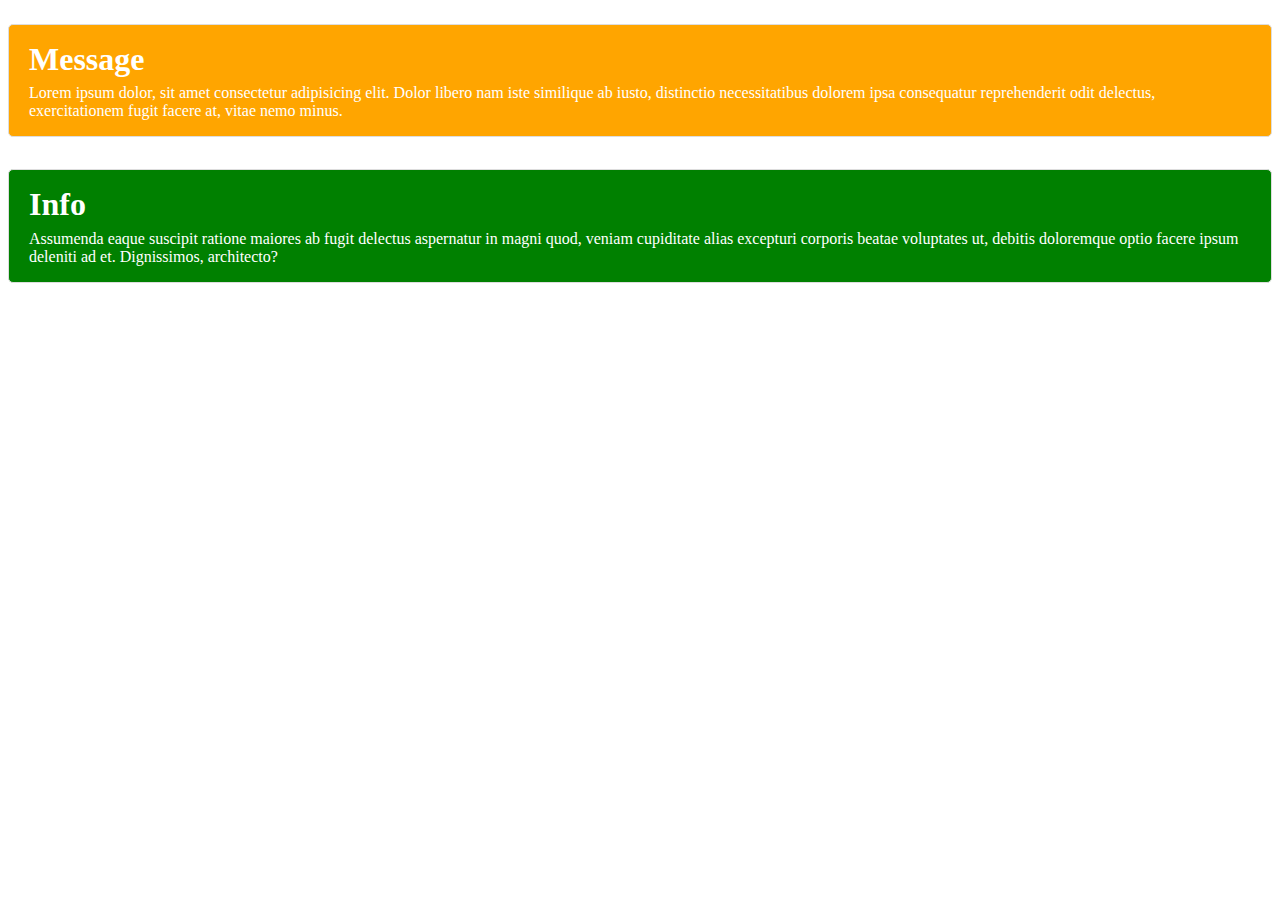
<file: exercise-3/index.html>
<!DOCTYPE html>
<html lang="en">

<head>
    <meta charset="UTF-8">
    <meta name="viewport" content="width=device-width, initial-scale=1.0">
    <title>Exercise 3</title>
    <link href="style.css" rel="stylesheet">
</head>

<body>
    <div class="msg">
        <h1>Message</h1>
        Lorem ipsum dolor, sit amet consectetur adipisicing elit. Dolor libero nam iste similique ab iusto, distinctio
        necessitatibus dolorem ipsa consequatur reprehenderit odit delectus, exercitationem fugit facere at, vitae nemo
        minus.
    </div>

    <div class="msg msg-info">
        <h1>Info</h1>
        Assumenda eaque suscipit ratione maiores ab fugit delectus aspernatur in magni quod, veniam cupiditate alias
        excepturi corporis beatae voluptates ut, debitis doloremque optio facere ipsum deleniti ad et. Dignissimos,
        architecto?
    </div>
</body>

</html>
</file>
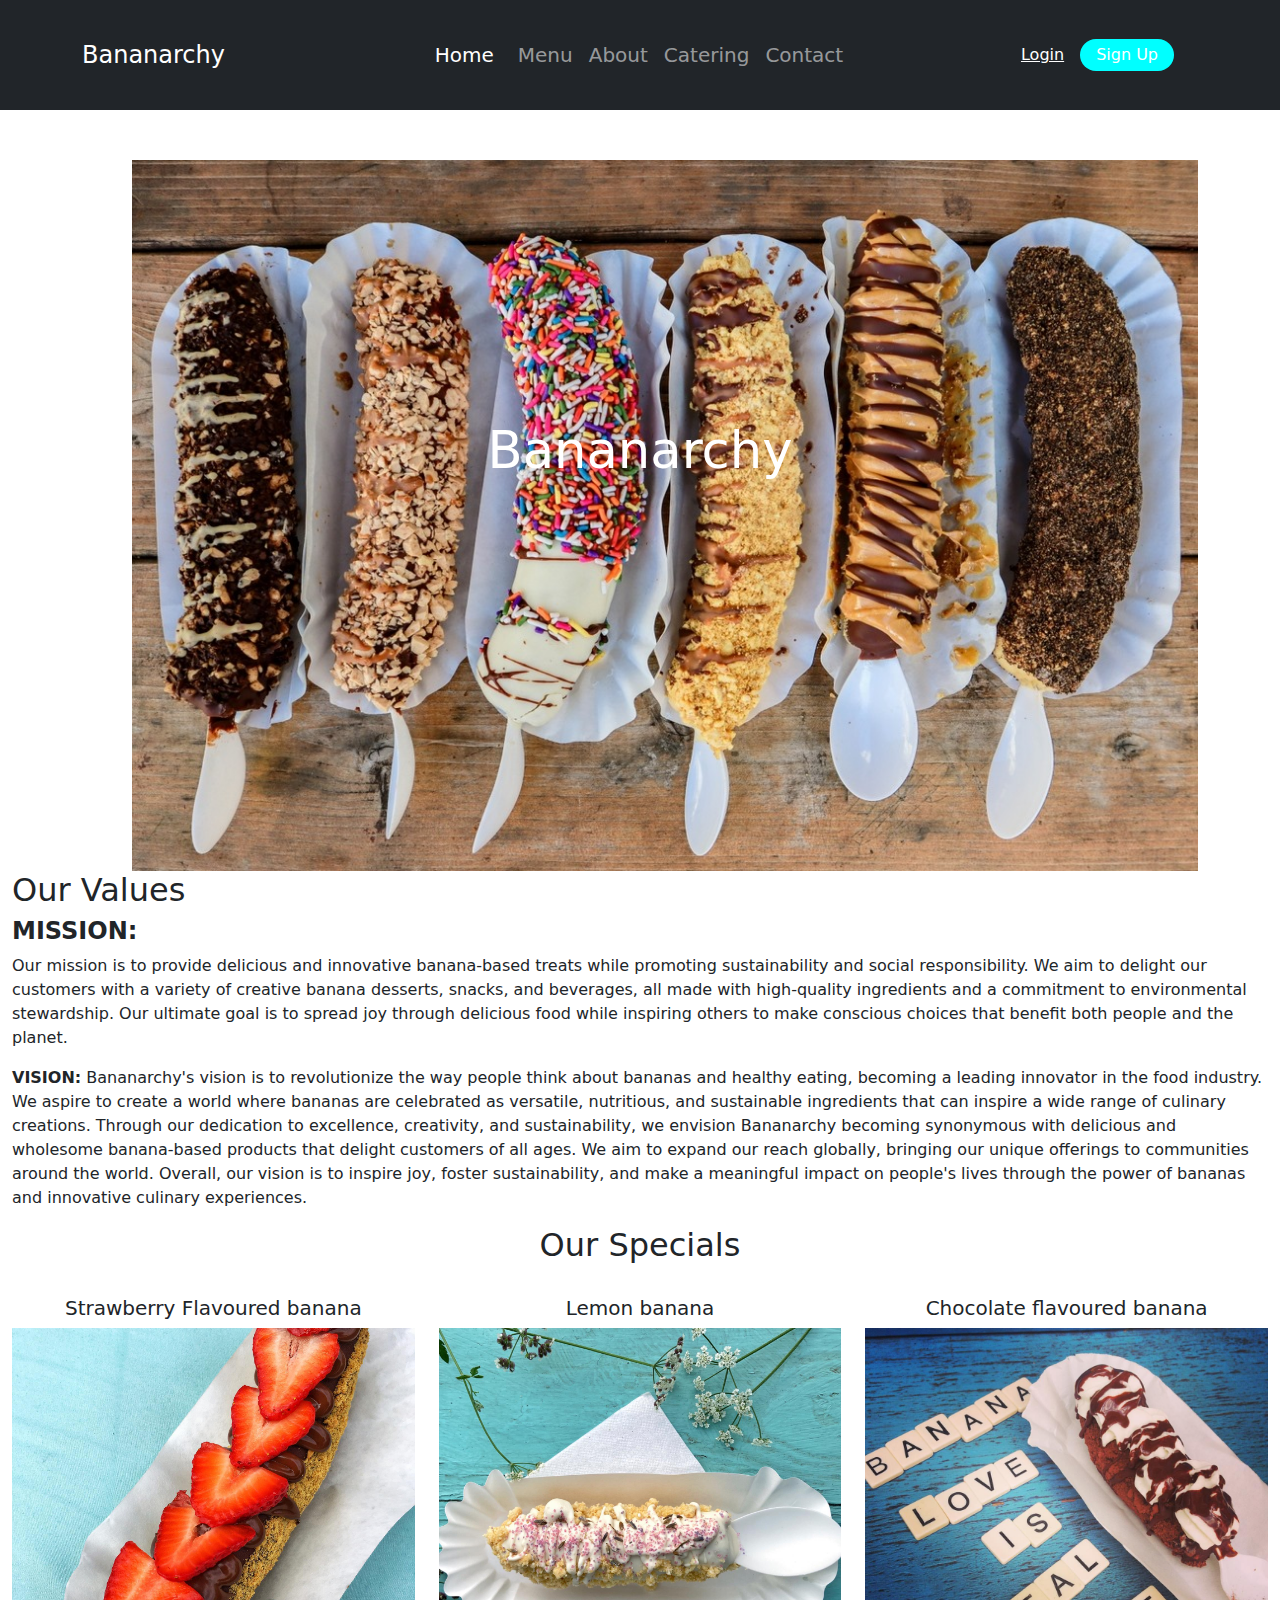
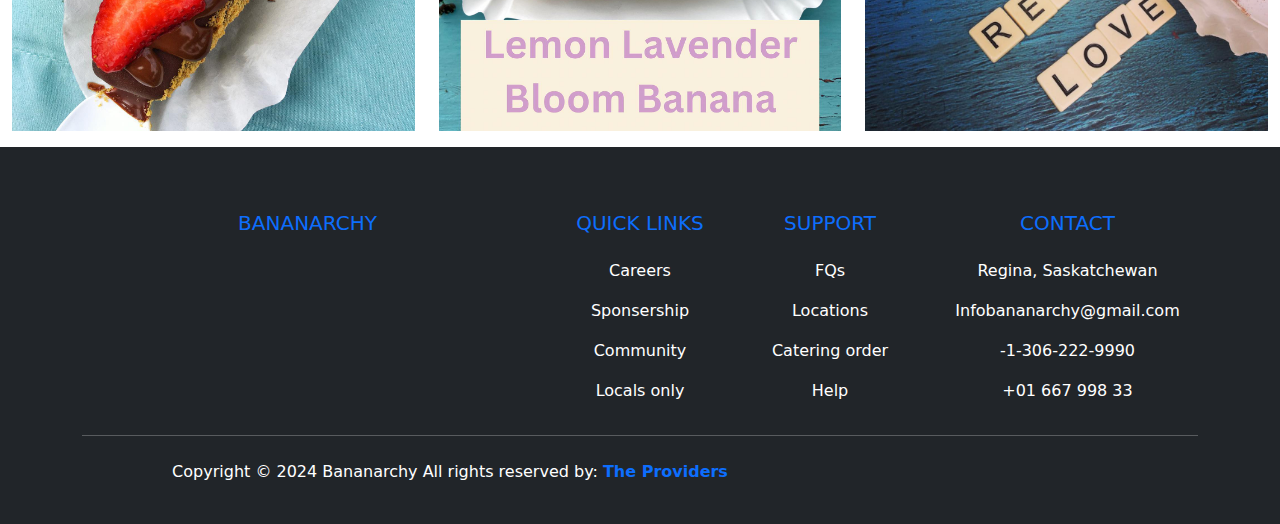
<file: Mywebsite/index.html>
<!DOCTYPE html>
<html lang="en">
    
<head>
  <title>Bananarchy Dessert shop</title>
  <meta charset="utf-8">
  <meta name="viewport" content="width=device-width, initial-scale=1">
  <link href="https://cdn.jsdelivr.net/npm/bootstrap@5.3.3/dist/css/bootstrap.min.css" rel="stylesheet" integrity="sha384-QWTKZyjpPEjISv5WaRU9OFeRpok6YctnYmDr5pNlyT2bRjXh0JMhjY6hW+ALEwIH" crossorigin="anonymous">
  <script src="https://cdn.jsdelivr.net/npm/bootstrap@5.3.3/dist/js/bootstrap.bundle.min.js" integrity="sha384-YvpcrYf0tY3lHB60NNkmXc5s9fDVZLESaAA55NDzOxhy9GkcIdslK1eN7N6jIeHz" crossorigin="anonymous"></script>
  <script src="https://code.jquery.com/jquery-3.7.1.js" integrity="sha256-eKhayi8LEQwp4NKxN+CfCh+3qOVUtJn3QNZ0TciWLP4=" crossorigin="anonymous"></script>
  <link href="style.css" rel="stylesheet">
</head>
<body>
  <!-- Navigation Bar -->
  <nav class="navbar navbar-expand-lg navbar-dark bg-dark fixed-top">
    <div class="container">
      <a class="navbar-brand fs-4" href="#">Bananarchy</a>
      <button class="navbar-toggler shadow-none border-8" type="button" data-bs-toggle="offcanvas" data-bs-target="#offcanvasNavbar" aria-controls="offcanvasNavbar" aria-label="Toggle navigation">
        <span class="navbar-toggler-icon"></span>
      </button>
      <div class=" sidebar offcanvas offcanvas-start" tabindex="-1" id="offcanvasNavbar" aria-labelledby="offcanvasNavbarLabel">
        <div class="offcanvas-header text-white border-bottom">
          <h5 class="offcanvas-title" id="offcanvasNavbarLabel">Bananarchy</h5>
          <button type="button" class="btn-close btn-close-white shadow-none" data-bs-dismiss="offcanvas" aria-label="Close"></button>
        </div>
        <div class="offcanvas-body d-flex flex-column flex-lg-row p-4">
          <ul class="navbar-nav justify-content-center align-items-center fs-5 flex-grow-1 pe-3">
            <li class="nav-item mx-2">
              <a class="nav-link active" aria-current="page" href="#">Home</a>
            </li>
            <li class="nav-item">
              <a class="nav-link" href="menu.html">Menu</a>
            </li>
            <li class="nav-item">
              <a class="nav-link" href="about.html">About</a>
            </li>
            <li class="nav-item">
              <a class="nav-link" href="catering.html">Catering</a>
            </li>
            <li class="nav-item">
              <a class="nav-link" href="contact.html">Contact</a>
            </li>
          </ul>
          <div class="d-flex  flex-column flex-lg-row justify-content-center align-items-center gap-3">
            <a href="#login" class="text-white"> Login</a>
            <a href="#signup" class="text-white text-decoration-none px-3 py-1  rounded-4" 
            style="background-color: aqua;"> Sign Up</a>
          </div>
        </div>
      </div>
    </div>
  </nav>
  <!-- Hero Image -->
   
      <div class="container">
        <div class="row">
            <div class="col-12 text-center">
                <img src="media/header image 1.jpg" alt="best image" class="img-fluid">
                <div style="position: absolute; top: 50%; left: 50%; transform: translate(-50%, -50%); color: white; font-size: 4vw;">
                    Bananarchy
                </div>
            </div>
        </div>
    </div>
    <!--  Values -->
      <div class="container-fluid ">
        <div class="row">
          <div class="col-sm-12">
            <h2>Our Values</h2>
            <h4><strong>MISSION:</strong> </h4> Our  mission is to provide delicious and innovative banana-based treats while promoting sustainability and social responsibility. We aim to delight our customers with a variety of creative banana desserts, snacks, and beverages, 
                all made with high-quality ingredients and a commitment to environmental stewardship.
                Our ultimate goal is to spread joy through delicious food while inspiring others to make conscious choices that benefit both people and the planet.
                <p> </p>     
            <p><strong>VISION:</strong> Bananarchy's vision is to revolutionize the way people think about bananas and healthy eating, becoming a leading innovator in the food industry. 
                We aspire to create a world where bananas are celebrated as versatile, nutritious, and sustainable ingredients that can inspire a wide range of culinary creations.

                Through our dedication to excellence, creativity, and sustainability, we envision Bananarchy becoming synonymous with delicious and wholesome banana-based products that delight customers of all ages. 
                We aim to expand our reach globally, bringing our unique offerings to communities around the world.
                Overall, our vision is to inspire joy, foster sustainability, and make a meaningful impact on people's lives through the power of bananas and innovative culinary experiences.</p>
          </div>
        </div>
      </div>
      <!-- Famous Items -->
      <div class="container-fluid bg-3 text-center">    
        <h2 class="margin">Our Specials</h2><br>
        <div class="row">
          <div class="col-sm-4">
            <h5> Strawberry Flavoured banana</h5>
            <img src="media/strawberry.jpg" class="img-responsive margin" style="width: 100%" alt="Image">
          </div>
          <div class="col-sm-4"> 
            <h5> Lemon banana</h5>
            <img src="media/lemon.jpg" class="img-responsive margin" style="width:100%" alt="Image">
          </div>
          <div class="col-sm-4"> 
            <h5> Chocolate flavoured banana</h5>
            <img src="media/choco.jpg" class="img-responsive margin" style="width:100%" alt="Image">
          </div>
        </div>
      </div>
      <p> </p>
    <!-- Footer -->
      <footer class="bg-dark text-white pt-5 pb-4">
        <div class="container text-center text-md-left">
          <div class="row text-center text-md-left">
            <div class="col-md-3 col-lg-3 col-xl mx-auto mt-3">
              <h5 class="text-uppercase mb-4 font-weight-bold text-primary"> Bananarchy</h5>

            </div>
            <div class="col-md-2 col-lg-2 col-xl-2 mx-auto mt-3">
              <h5 class="text-uppercase mb-4 font-weight-bold text-primary"> Quick Links</h5>
              <p>
                <a href="#" class="text-white" style="text-decoration: none;"> Careers </a>
              </p>
              <p>
                <a href="#" class="text-white" style="text-decoration: none;"> Sponsership</a>
              </p>
              <p>
                <a href="#" class="text-white" style="text-decoration: none;"> Community</a>
              </p>
              <p>
                <a href="#" class="text-white" style="text-decoration: none;"> Locals only</a>
              </p>
            </div>
            <div class="col-md-3 col-lg-2 col-xl-2 mx-auto mt-3">
              <h5 class="text-uppercase mb-4 font-weight-bold text-primary"> Support </h5>
              <p>
                <a href="#" class="text-white" style="text-decoration: none;"> FQs</a>
              </p>
              <p>
                <a href="#" class="text-white" style="text-decoration: none;"> Locations</a>
              </p>
              <p>
                <a href="#" class="text-white" style="text-decoration: none;"> Catering order</a>
              </p>
              <p>
                <a href="#" class="text-white" style="text-decoration: none;"> Help</a>
              </p>
            </div>
            <div class="col-md-4 col-lg-3 col-xl-3 mx-auto mt-3">
              <h5 class="text-uppercase mb-4 font-weight-bold text-primary"> Contact </h5>
              <p>
                <i class="fas fa-home mr-3"></i> Regina, Saskatchewan
              </p>
              <p>
                <i class="fas fa-envelope mr-3"></i> Infobananarchy@gmail.com
              </p>
              <p>
                <i class="fas fa-phone mr-3"></i> -1-306-222-9990
              </p>
              <p>
                <i class="fas fa-print mr-3"></i> +01 667 998 33
              </p>
            </div>
          </div>
          <hr class="mb-4">
          <div class="row alignitem-center">
            <div class="col-md-7 col-lg-8">
              <p> Copyright © 2024 Bananarchy All rights reserved by: 
                <a href="#" style="text-decoration: none;">
                  <strong class="text-primary"> The Providers </strong>
                </a>
              </p>
            </div>
          </div>
        </div>

      </footer>
      
</body>
</html>
</file>
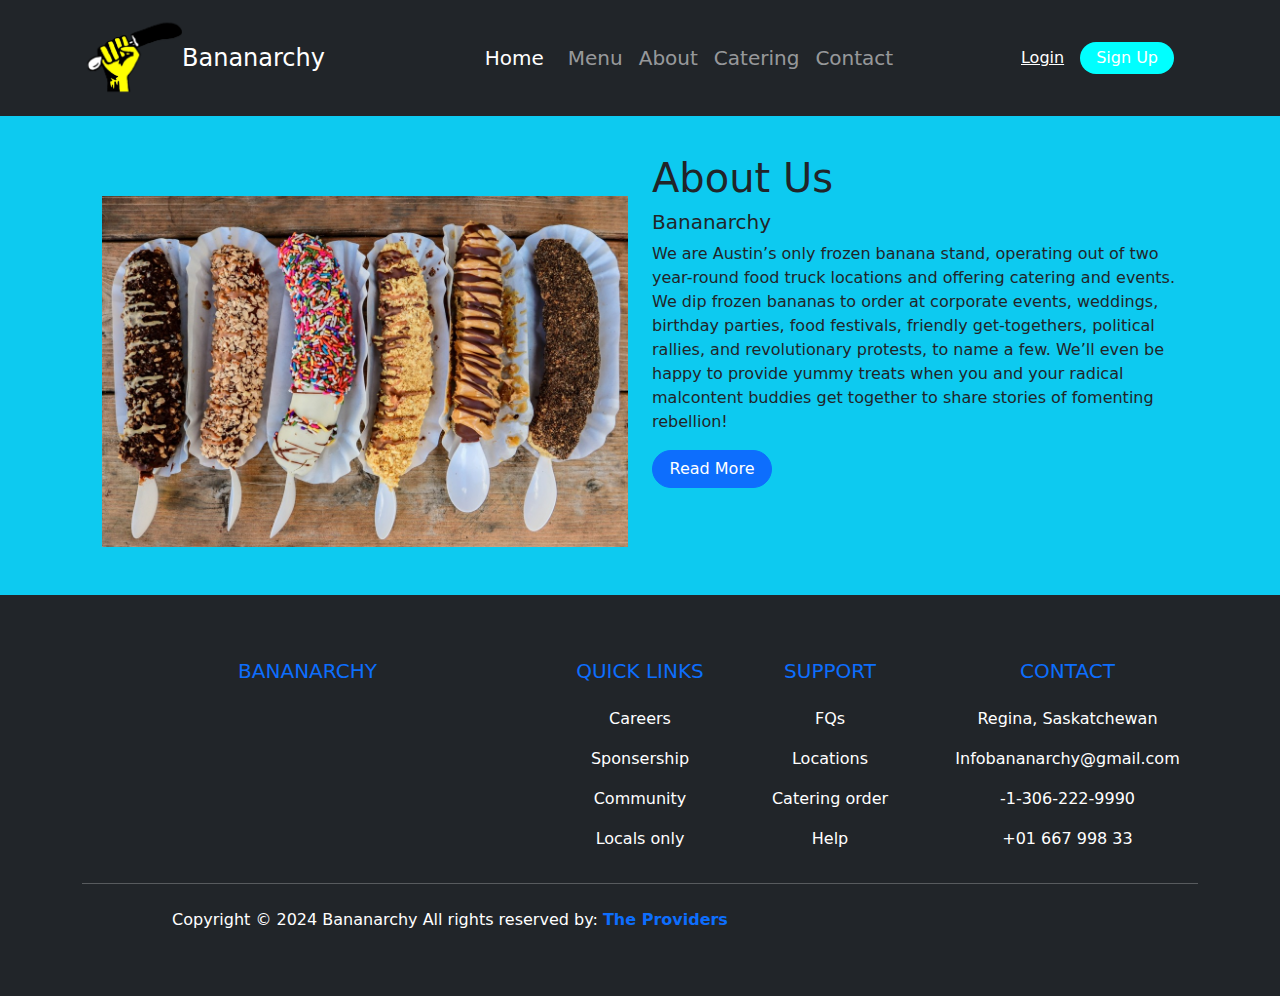
<file: Mywebsite/about.html>
<!DOCTYPE html>
<html lang="en">
    
<head>
  <title>Bananarchy Dessert shop</title>
  <meta charset="utf-8">
  <meta name="viewport" content="width=device-width, initial-scale=1">
  <link href="https://cdn.jsdelivr.net/npm/bootstrap@5.3.3/dist/css/bootstrap.min.css" rel="stylesheet" integrity="sha384-QWTKZyjpPEjISv5WaRU9OFeRpok6YctnYmDr5pNlyT2bRjXh0JMhjY6hW+ALEwIH" crossorigin="anonymous">
  <script src="https://cdn.jsdelivr.net/npm/bootstrap@5.3.3/dist/js/bootstrap.bundle.min.js" integrity="sha384-YvpcrYf0tY3lHB60NNkmXc5s9fDVZLESaAA55NDzOxhy9GkcIdslK1eN7N6jIeHz" crossorigin="anonymous"></script>
  <script src="https://code.jquery.com/jquery-3.7.1.js" integrity="sha256-eKhayi8LEQwp4NKxN+CfCh+3qOVUtJn3QNZ0TciWLP4=" crossorigin="anonymous"></script>
  <link href="main.css" rel="stylesheet">
</head>
<body>
    <!-- Navigation bar -->
  <nav class="navbar navbar-expand-lg navbar-dark bg-dark fixed-top">
    <div class="container">
        <img src="media/logo.png" width="100px">
      <a class="navbar-brand fs-4" href="#">Bananarchy</a>
      <button class="navbar-toggler shadow-none border-8" type="button" data-bs-toggle="offcanvas" data-bs-target="#offcanvasNavbar" aria-controls="offcanvasNavbar" aria-label="Toggle navigation">
        <span class="navbar-toggler-icon"></span>
      </button>
      <div class=" sidebar offcanvas offcanvas-start" tabindex="-1" id="offcanvasNavbar" aria-labelledby="offcanvasNavbarLabel">
        <div class="offcanvas-header text-white border-bottom">
          <h5 class="offcanvas-title" id="offcanvasNavbarLabel">Bananarchy</h5>
          <button type="button" class="btn-close btn-close-white shadow-none" data-bs-dismiss="offcanvas" aria-label="Close"></button>
        </div>
        <div class="offcanvas-body d-flex flex-column flex-lg-row p-4">
          <ul class="navbar-nav justify-content-center align-items-center fs-5 flex-grow-1 pe-3">
            <li class="nav-item mx-2">
              <a class="nav-link active" aria-current="page" href="index.html">Home</a>
            </li>
            <li class="nav-item">
              <a class="nav-link" href="menu.html">Menu</a>
            </li>
            <li class="nav-item">
              <a class="nav-link" href="about.html">About</a>
            </li>
            <li class="nav-item">
              <a class="nav-link" href="catering.html">Catering</a>
            </li>
            <li class="nav-item">
              <a class="nav-link" href="contact.html">Contact</a>
            </li>
          </ul>
          <div class="d-flex  flex-column flex-lg-row justify-content-center align-items-center gap-3">
            <a href="#login" class="text-white"> Login</a>
            <a href="#signup" class="text-white text-decoration-none px-3 py-1  rounded-4" 
            style="background-color: aqua;"> Sign Up</a>
          </div>
        </div>
      </div>
    </div>
  </nav>
  <section class="about bg-info pt-4 pt-lg-5 mt-5 pb-4 pb-lg-5">
    <div class="container">
        <div class="row align-items-center">
            <div class="col-lg-6 mb-4 mb-lg-0">
                <img src="media/header image 1.jpg" class="img-fluid" alt="About Image">
            </div>
            <div class="col-lg-6">
                <div class="about-text">
                    <h1>About Us</h1>
                    <h5>Bananarchy</h5>
                    <p>We are Austin’s only frozen banana stand, operating out of two year-round food truck locations and offering catering and events.
                        We dip frozen bananas to order at corporate events, weddings, birthday parties, food festivals, friendly get-togethers, political rallies, and revolutionary protests, to name a few.
                        We’ll even be happy to provide yummy treats when you and your radical malcontent buddies get together to share stories of fomenting rebellion! </p>
                    <button type="button" class="btn btn-primary">Read More</button>
                </div>
            </div>
        </div>
    </div>
</section>



   <!-- Footer -->
   <footer class="bg-dark text-white pt-5 mt-12 pb-5">
    <div class="container text-center text-md-left">
      <div class="row text-center text-md-left">
        <div class="col-md-3 col-lg-3 col-xl mx-auto mt-3">
          <h5 class="text-uppercase mb-4 font-weight-bold text-primary"> Bananarchy</h5>

        </div>
        <div class="col-md-2 col-lg-2 col-xl-2 mx-auto mt-3">
          <h5 class="text-uppercase mb-4 font-weight-bold text-primary"> Quick Links</h5>
          <p>
            <a href="#" class="text-white" style="text-decoration: none;"> Careers </a>
          </p>
          <p>
            <a href="#" class="text-white" style="text-decoration: none;"> Sponsership</a>
          </p>
          <p>
            <a href="#" class="text-white" style="text-decoration: none;"> Community</a>
          </p>
          <p>
            <a href="#" class="text-white" style="text-decoration: none;"> Locals only</a>
          </p>
        </div>
        <div class="col-md-3 col-lg-2 col-xl-2 mx-auto mt-3">
          <h5 class="text-uppercase mb-4 font-weight-bold text-primary"> Support </h5>
          <p>
            <a href="#" class="text-white" style="text-decoration: none;"> FQs</a>
          </p>
          <p>
            <a href="#" class="text-white" style="text-decoration: none;"> Locations</a>
          </p>
          <p>
            <a href="#" class="text-white" style="text-decoration: none;"> Catering order</a>
          </p>
          <p>
            <a href="#" class="text-white" style="text-decoration: none;"> Help</a>
          </p>
        </div>
        <div class="col-md-4 col-lg-3 col-xl-3 mx-auto mt-3">
          <h5 class="text-uppercase mb-4 font-weight-bold text-primary"> Contact </h5>
          <p>
            <i class="fas fa-home mr-3"></i> Regina, Saskatchewan
          </p>
          <p>
            <i class="fas fa-envelope mr-3"></i> Infobananarchy@gmail.com
          </p>
          <p>
            <i class="fas fa-phone mr-3"></i> -1-306-222-9990
          </p>
          <p>
            <i class="fas fa-print mr-3"></i> +01 667 998 33
          </p>
        </div>
      </div>
      <hr class="mb-4">
      <div class="row alignitem-center">
        <div class="col-md-7 col-lg-8">
          <p> Copyright © 2024 Bananarchy All rights reserved by: 
            <a href="#" style="text-decoration: none;">
              <strong class="text-primary"> The Providers </strong>
            </a>
          </p>
        </div>
      </div>
    </div>

  </footer>
</body>
</html>
</file>
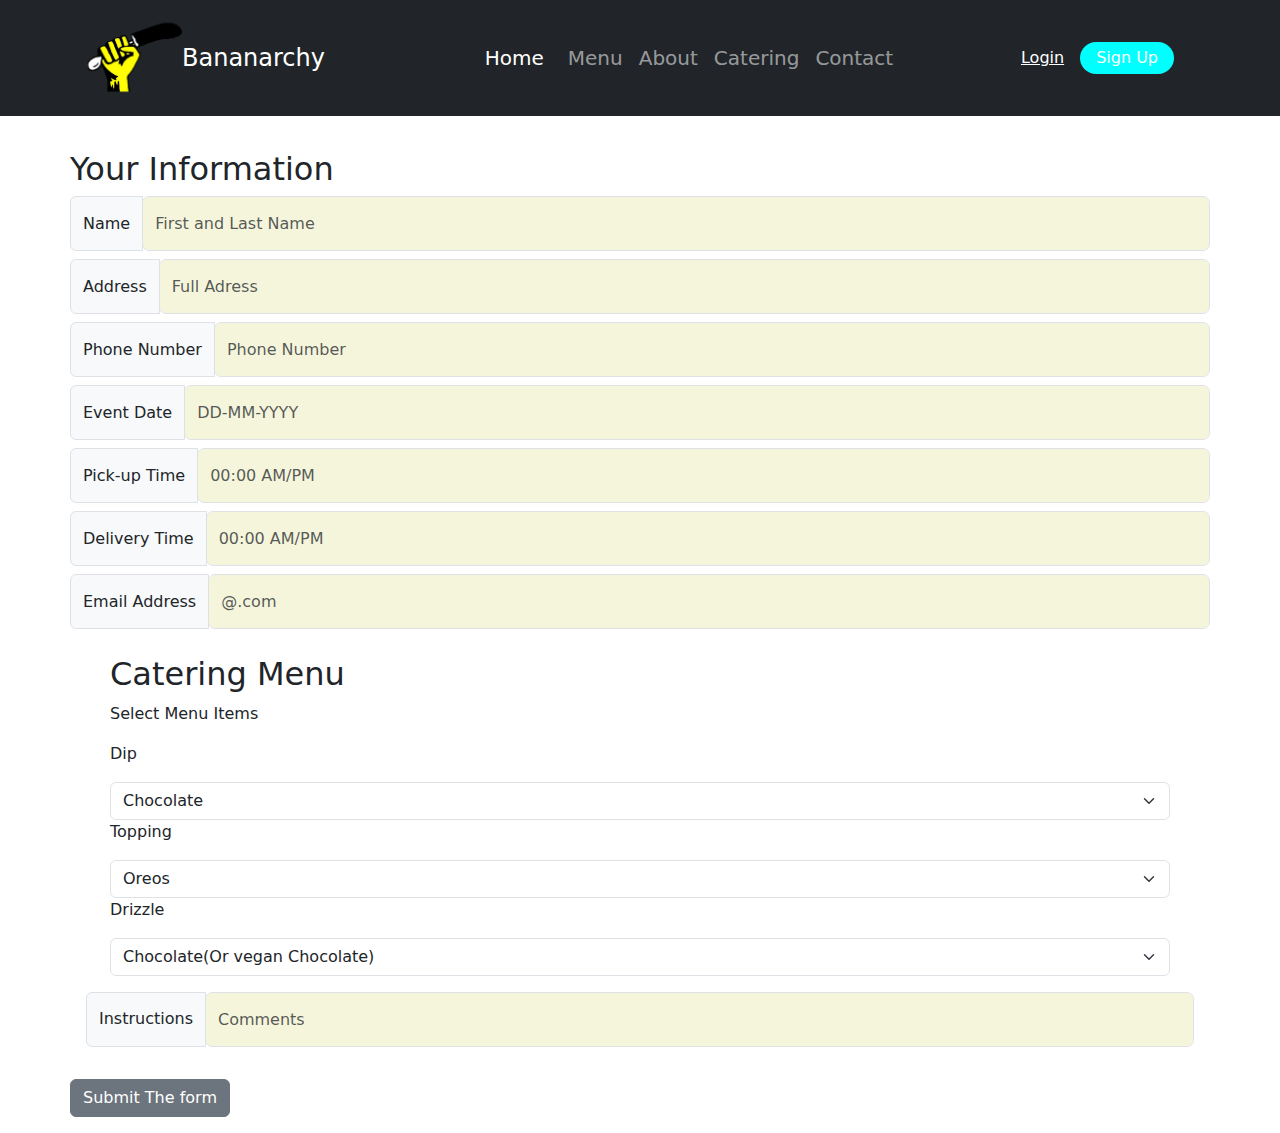
<file: Mywebsite/catering.html>
<!DOCTYPE html>
<html lang="en">
    
<head>
  <title>Bananarchy Dessert shop</title>
  <meta charset="utf-8">
  <meta name="viewport" content="width=device-width, initial-scale=1">
  <link href="https://cdn.jsdelivr.net/npm/bootstrap@5.3.3/dist/css/bootstrap.min.css" rel="stylesheet" integrity="sha384-QWTKZyjpPEjISv5WaRU9OFeRpok6YctnYmDr5pNlyT2bRjXh0JMhjY6hW+ALEwIH" crossorigin="anonymous">
  <script src="https://cdn.jsdelivr.net/npm/bootstrap@5.3.3/dist/js/bootstrap.bundle.min.js" integrity="sha384-YvpcrYf0tY3lHB60NNkmXc5s9fDVZLESaAA55NDzOxhy9GkcIdslK1eN7N6jIeHz" crossorigin="anonymous"></script>
  <script src="https://code.jquery.com/jquery-3.7.1.js" integrity="sha256-eKhayi8LEQwp4NKxN+CfCh+3qOVUtJn3QNZ0TciWLP4=" crossorigin="anonymous"></script>
  <link href="main.css" rel="stylesheet">
</head>
<body>
    <!-- Navigation bar -->
  <nav class="navbar navbar-expand-lg navbar-dark bg-dark fixed-top">
    <div class="container">
        <img src="media/logo.png" width="100px">
        <a class="navbar-brand fs-4" href="#">Bananarchy</a>
      <button class="navbar-toggler shadow-none border-8" type="button" data-bs-toggle="offcanvas" data-bs-target="#offcanvasNavbar" aria-controls="offcanvasNavbar" aria-label="Toggle navigation">
        <span class="navbar-toggler-icon"></span>
      </button>
      <div class=" sidebar offcanvas offcanvas-start" tabindex="-1" id="offcanvasNavbar" aria-labelledby="offcanvasNavbarLabel">
        <div class="offcanvas-header text-white border-bottom">
          <h5 class="offcanvas-title" id="offcanvasNavbarLabel">Bananarchy</h5>
          <button type="button" class="btn-close btn-close-white shadow-none" data-bs-dismiss="offcanvas" aria-label="Close"></button>
        </div>
        <div class="offcanvas-body d-flex flex-column flex-lg-row p-4">
          <ul class="navbar-nav justify-content-center align-items-center fs-5 flex-grow-1 pe-3">
            <li class="nav-item mx-2">
              <a class="nav-link active" aria-current="page" href="index.html">Home</a>
            </li>
            <li class="nav-item">
              <a class="nav-link" href="menu.html">Menu</a>
            </li>
            <li class="nav-item">
              <a class="nav-link" href="about.html">About</a>
            </li>
            <li class="nav-item">
              <a class="nav-link" href="catering.html">Catering</a>
            </li>
            <li class="nav-item">
              <a class="nav-link" href="contact.html">Contact</a>
            </li>
          </ul>
          <div class="d-flex  flex-column flex-lg-row justify-content-center align-items-center gap-3">
            <a href="#login" class="text-white"> Login</a>
            <a href="#signup" class="text-white text-decoration-none px-3 py-1  rounded-4" 
            style="background-color: aqua;"> Sign Up</a>
          </div>
        </div>
      </div>
    </div>
  </nav>
  <!-- Form -->
  <div class="container1 mt-12">
    <h2> Your Information</h2>
      <div class="input-group mb-2">
      <span class="input-group-text">Name</span>
      <input type="text" class="form-control" placeholder="First and Last Name">
    
    </div>
    <div class="input-group mb-2">
        <span class="input-group-text">Address</span>
        <input type="text" class="form-control" placeholder="Full Adress">
      
      </div>
      <div class="input-group mb-2">
        <span class="input-group-text">Phone Number</span>
        <input type="text" class="form-control" placeholder="Phone Number">
      
      </div>
      <div class="input-group mb-2">
        <span class="input-group-text">Event Date</span>
        <input type="text" class="form-control" placeholder="DD-MM-YYYY">
      
      </div>
      <div class="input-group mb-2">
        <span class="input-group-text">Pick-up Time</span>
        <input type="text" class="form-control" placeholder="00:00 AM/PM">
      
      </div>
      <div class="input-group mb-2">
        <span class="input-group-text">Delivery Time</span>
        <input type="text" class="form-control" placeholder="00:00 AM/PM">
      
      </div>
      <div class="input-group mb-2">
        <span class="input-group-text">Email Address </span>
        <input type="text" class="form-control" placeholder="@.com">
      
      </div>
      
  <div class="container2 mt-3">
    <h2>Catering Menu</h2>
    <p> Select Menu Items</p>
    <p> Dip</p>
    <form>
     <select class="form-select mt-3">
       <option> Chocolate</option>
       <option>Vanilla</option>
       <option>Vegan Chocolate</option>
       <option>Peanut butter</option>
     </select>
     <p> Topping</p>
     <select class="form-select mt-3">
       <option>Oreos</option>
       <option>Toffee</option>
       <option>Peanuts</option>
       <option>Sprinkles</option>
       <option>Coconut</option>
       <option>Cinnamon</option>
       <option>Chocolate Chip cookies</option>
       <option>M&M's</option>
       <option>Crushed Coffee (Talisman Coffee)</option>
       <option>Graham Crackers</option>
     </select>
     <p> Drizzle</p>
     <select class="form-select  mt-3">
       <option>Chocolate(Or vegan Chocolate)</option>
       <option>Marshmallow Creme</option>
       <option>Caramel.</option>
       <option>Nutella</option>
       <option>Vanilla</option>
       <option>Peanut Butter (or Vegan Peanut Butter)</option>
     </select>
    </form>    
  </div>
  <div class="container3 mt-12 px-3 py-3">

      <div class="input-group mb-3">
      <span class="input-group-text">Instructions</span>
      <input type="text" class="form-control" placeholder="Comments">
    
    </div>
  </div>
  <button type="button" class="btn btn-secondary" data-bs-toggle="popover"  data-bs-content="Form Submitted">
   Submit The form
   </button>
   <p> </p>
   <script>
    var popoverTriggerList = [].slice.call(document.querySelectorAll('[data-bs-toggle="popover"]'))
    var popoverList = popoverTriggerList.map(function (popoverTriggerEl) {
      return new bootstrap.Popover(popoverTriggerEl)
    })
    </script>
 
</body>
</html>
</file>
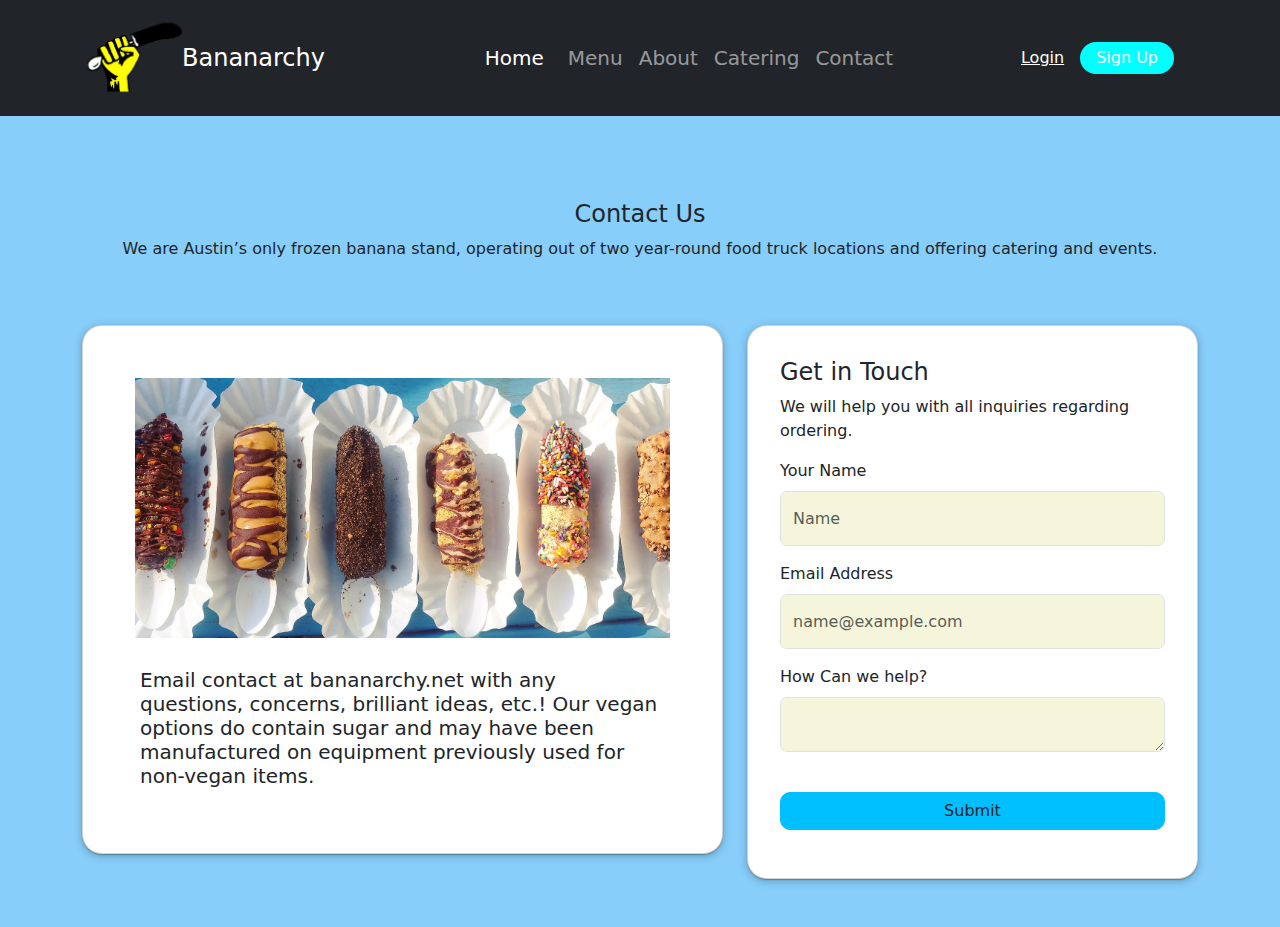
<file: Mywebsite/contact.html>
<!DOCTYPE html>
<html lang="en">
    
<head>
  <title>Bananarchy Dessert shop</title>
  <meta charset="utf-8">
  <meta name="viewport" content="width=device-width, initial-scale=1">
  <link href="https://cdn.jsdelivr.net/npm/bootstrap@5.3.3/dist/css/bootstrap.min.css" rel="stylesheet" integrity="sha384-QWTKZyjpPEjISv5WaRU9OFeRpok6YctnYmDr5pNlyT2bRjXh0JMhjY6hW+ALEwIH" crossorigin="anonymous">
  <script src="https://cdn.jsdelivr.net/npm/bootstrap@5.3.3/dist/js/bootstrap.bundle.min.js" integrity="sha384-YvpcrYf0tY3lHB60NNkmXc5s9fDVZLESaAA55NDzOxhy9GkcIdslK1eN7N6jIeHz" crossorigin="anonymous"></script>
  <script src="https://code.jquery.com/jquery-3.7.1.js" integrity="sha256-eKhayi8LEQwp4NKxN+CfCh+3qOVUtJn3QNZ0TciWLP4=" crossorigin="anonymous"></script>
  <link href="main.css" rel="stylesheet">
</head>
<body>
    <!-- Navigation bar -->
  <nav class="navbar navbar-expand-lg navbar-dark bg-dark fixed-top">
    <div class="container">
      <img src="media/logo.png" width="100px">
      <a class="navbar-brand fs-4" href="#">Bananarchy</a>
      <button class="navbar-toggler shadow-none border-8" type="button" data-bs-toggle="offcanvas" data-bs-target="#offcanvasNavbar" aria-controls="offcanvasNavbar" aria-label="Toggle navigation">
        <span class="navbar-toggler-icon"></span>
      </button>
      <div class=" sidebar offcanvas offcanvas-start" tabindex="-1" id="offcanvasNavbar" aria-labelledby="offcanvasNavbarLabel">
        <div class="offcanvas-header text-white border-bottom">
          <h5 class="offcanvas-title" id="offcanvasNavbarLabel">Bananarchy</h5>
          <button type="button" class="btn-close btn-close-white shadow-none" data-bs-dismiss="offcanvas" aria-label="Close"></button>
        </div>
        <div class="offcanvas-body d-flex flex-column flex-lg-row p-4">
          <ul class="navbar-nav justify-content-center align-items-center fs-5 flex-grow-1 pe-3">
            <li class="nav-item mx-2">
              <a class="nav-link active" aria-current="page" href="index.html">Home</a>
            </li>
            <li class="nav-item">
              <a class="nav-link" href="menu.html">Menu</a>
            </li>
            <li class="nav-item">
              <a class="nav-link" href="about.html">About</a>
            </li>
            <li class="nav-item">
              <a class="nav-link" href="catering.html">Catering</a>
            </li>
            <li class="nav-item">
              <a class="nav-link" href="contact.html">Contact</a>
            </li>
          </ul>
          <div class="d-flex  flex-column flex-lg-row justify-content-center align-items-center gap-3">
            <a href="#login" class="text-white"> Login</a>
            <a href="#signup" class="text-white text-decoration-none px-3 py-1  rounded-4" 
            style="background-color: aqua;"> Sign Up</a>
          </div>
        </div>
      </div>
    </div>
  </nav>
  <section class="contactus">
    <div class="container">
      <h4 class="text-center"> Contact Us </h4>
      <p class="text-center"> We are Austin’s only frozen banana stand, operating out of two year-round food truck locations and offering catering and events.</p>
      <div class="row g-4 py-5">
        <div class="col-md-7">
          <div class="card">
            <img src="media/header image 3.jpg" class="card-img-top">
            <div class="card-body">
              <h5 class="card-title"> Email contact at bananarchy.net with any questions, concerns, brilliant ideas, etc.!
                Our vegan options do contain sugar and may have been manufactured on equipment previously used for non-vegan items.
              </h5>
            </div>
          </div>
        </div>
        <div class="col-md-5">
          <div class="card">
            <h4> Get in Touch</h4>
            <p> We will help you with all inquiries regarding ordering.</p>
            <div class="mb-3">
              <label for="exampleFormControlInput1" class="form-label"> Your Name</label>
              <input type="email" class="form-control" id="exampleFormControlInput1" placeholder="Name">
            </div>
            <div class="mb-3">
              <label for="exampleFormControlInput1" class="form-label"> Email Address</label>
              <input type="email" class="form-control" id="exampleFormControlInput1" placeholder="name@example.com">
            </div>
            <div class="mb-4">
              <label for="exampleFormControlTextarea1" class="form-label"> How Can we help?</label>
              <textarea  class="form-control" id="exampleFormControlTextarea2" rows="5"></textarea>
            </div>
            <div class="mb-3">
              <button type="button" class="btn btn-primary1 mt-3" data-bs-toggle="popover"  data-bs-content="Your inquiry is Submitted">
              Submit
               </button>
             
            </div>
          </div>
        </div>
      </div>
    </div>
  </section>
  <script>
    var popoverTriggerList = [].slice.call(document.querySelectorAll('[data-bs-toggle="popover"]'))
    var popoverList = popoverTriggerList.map(function (popoverTriggerEl) {
      return new bootstrap.Popover(popoverTriggerEl)
    })
    </script>
  </body>
</html>
</file>
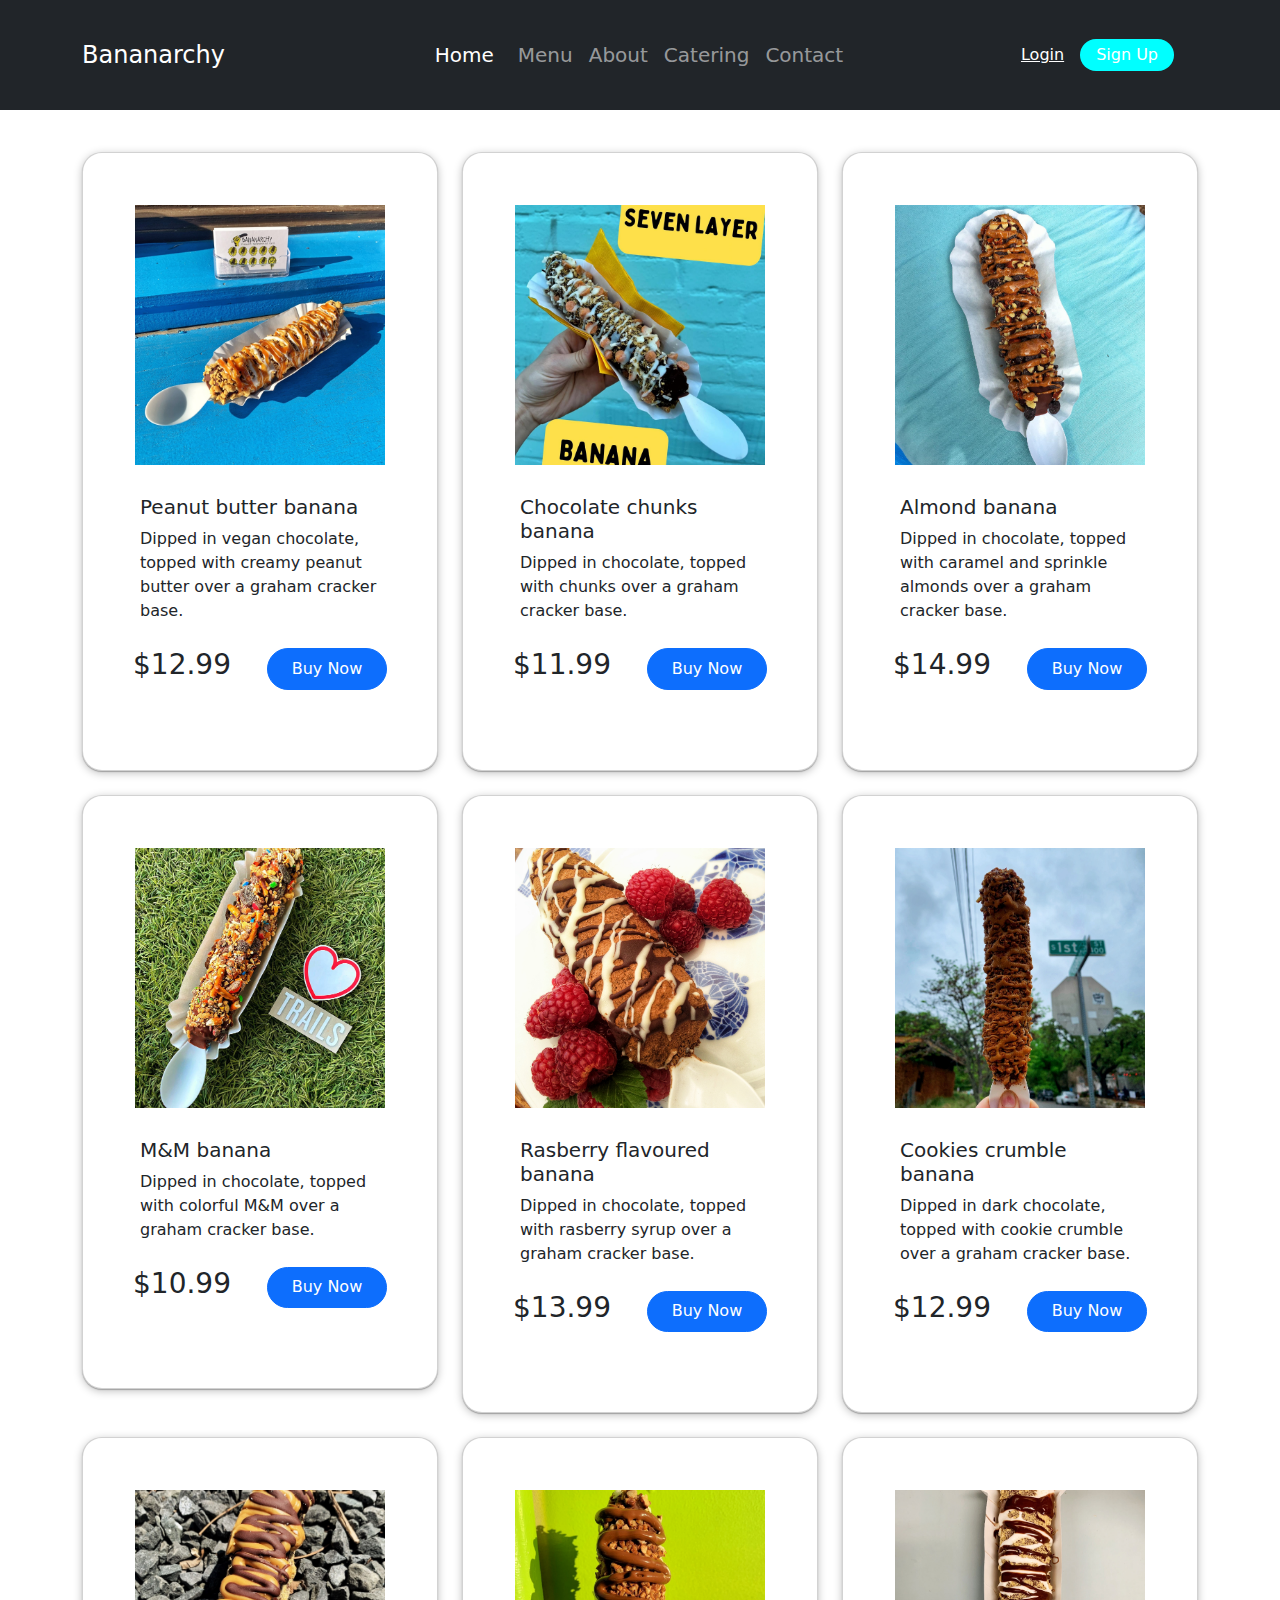
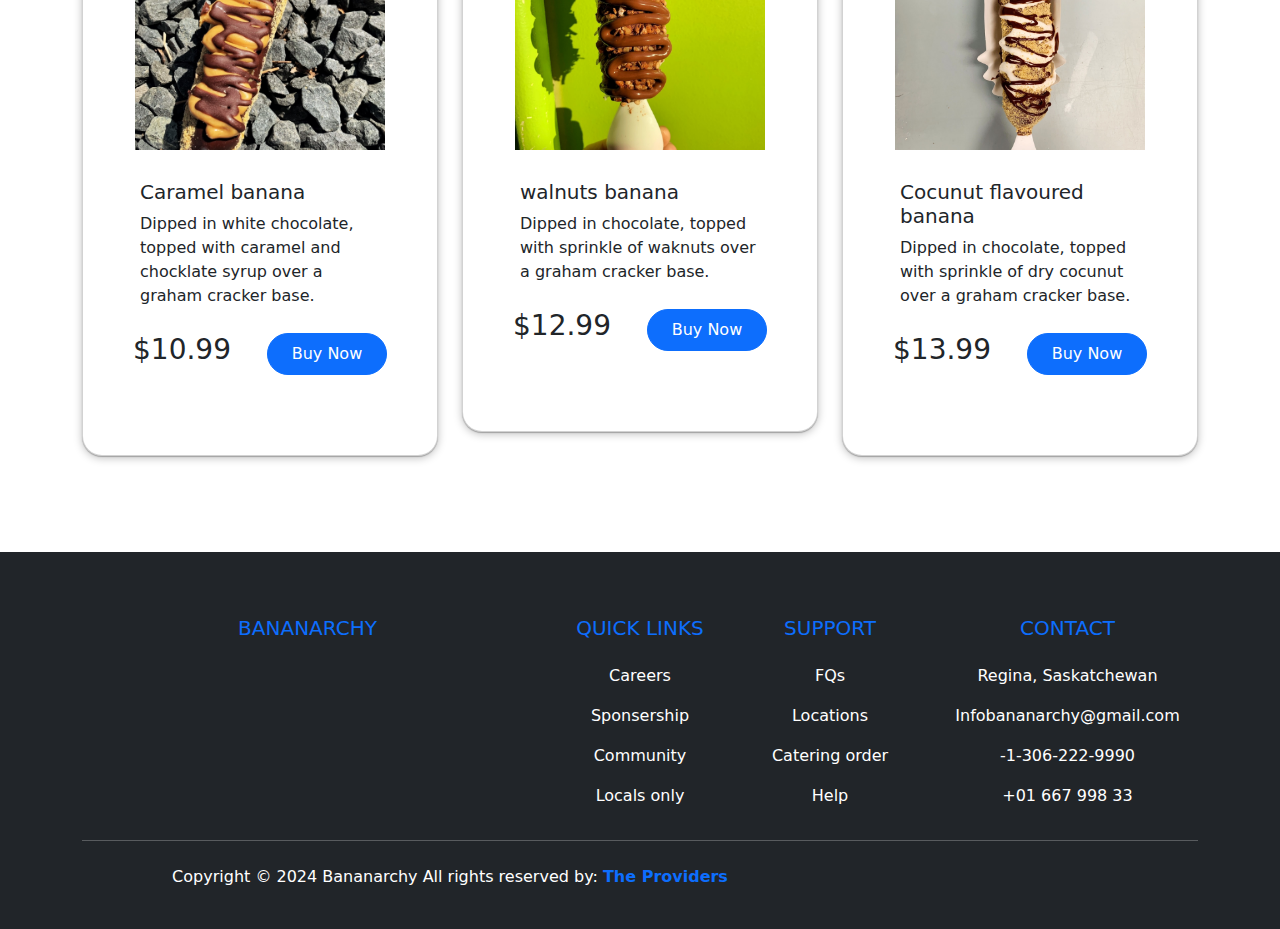
<file: Mywebsite/menu.html>
<!DOCTYPE html>
<html lang="en">
<head>
    <meta charset="UTF-8">
    <meta name="viewport" content="width=device-width, initial-scale=1.0">
    <title>Menu</title>
    <link href="https://cdn.jsdelivr.net/npm/bootstrap@5.3.3/dist/css/bootstrap.min.css" rel="stylesheet" integrity="sha384-QWTKZyjpPEjISv5WaRU9OFeRpok6YctnYmDr5pNlyT2bRjXh0JMhjY6hW+ALEwIH" crossorigin="anonymous">
  <script src="https://cdn.jsdelivr.net/npm/bootstrap@5.3.3/dist/js/bootstrap.bundle.min.js" integrity="sha384-YvpcrYf0tY3lHB60NNkmXc5s9fDVZLESaAA55NDzOxhy9GkcIdslK1eN7N6jIeHz" crossorigin="anonymous"></script>
  <script src="https://code.jquery.com/jquery-3.7.1.js" integrity="sha256-eKhayi8LEQwp4NKxN+CfCh+3qOVUtJn3QNZ0TciWLP4=" crossorigin="anonymous"></script>
  <script src="https://cdnjs.cloudflare.com/ajax/libs/bootstrap/5.3.3/js/bootstrap.bundle.min.js"></script>
  <link href="main.css" rel="stylesheet">
</head>
<body>
    <nav class="navbar navbar-expand-lg navbar-dark bg-dark fixed-top">
        <div class="container">
          <a class="navbar-brand fs-4" href="#">Bananarchy</a>
          <button class="navbar-toggler shadow-none border-8" type="button" data-bs-toggle="offcanvas" data-bs-target="#offcanvasNavbar" aria-controls="offcanvasNavbar" aria-label="Toggle navigation">
            <span class="navbar-toggler-icon"></span>
          </button>
          <div class=" sidebar offcanvas offcanvas-start" tabindex="-1" id="offcanvasNavbar" aria-labelledby="offcanvasNavbarLabel">
            <div class="offcanvas-header text-white border-bottom">
              <h5 class="offcanvas-title" id="offcanvasNavbarLabel">Bananarchy</h5>
              <button type="button" class="btn-close btn-close-white shadow-none" data-bs-dismiss="offcanvas" aria-label="Close"></button>
            </div>
            <div class="offcanvas-body d-flex flex-column flex-lg-row p-4">
              <ul class="navbar-nav justify-content-center align-items-center fs-5 flex-grow-1 pe-3">
                <li class="nav-item mx-2">
                  <a class="nav-link active" aria-current="page" href="index.html">Home</a>
                </li>
                <li class="nav-item">
                  <a class="nav-link" href="menu.html">Menu</a>
                </li>
                <li class="nav-item">
                  <a class="nav-link" href="about.html">About</a>
                </li>
                <li class="nav-item">
                  <a class="nav-link" href="catering.html">Catering</a>
                </li>
                <li class="nav-item">
                  <a class="nav-link" href="contact.html">Contact</a>
                </li>
              </ul>
              <div class="d-flex  flex-column flex-lg-row justify-content-center align-items-center gap-3">
                <a href="#login" class="text-white"> Login</a>
                <a href="#signup" class="text-white text-decoration-none px-3 py-1  rounded-4" 
                style="background-color: aqua;"> Sign Up</a>
              </div>
            </div>
          </div>
        </div>
      </nav>
<div class="container py-5">
    <h1 class="text-center"> Bananarchy Menu</h1>
    <div class="row row-cols-1 row-cols-md-3 g-4 py-5">

        <div class="col">
            <div class="card">
                <img src="media/peacon.jpg"  class="card-img-top" alt="...">
                <div class="card-body">
                  <h5 class="card-title">Peanut butter banana</h5>
                  <p class="card-text"> Dipped  in vegan chocolate, topped with creamy peanut butter over a graham cracker base.</p>
                  </div>
                  <div class="d-flex justify-content-around mb-5">
                    <h3> $12.99</h3>
                    <button type="button" class="btn btn-primary" data-bs-toggle="popover"  data-bs-content="Added to cart">
                       Buy Now
                      </button>
            
                  </div>
              </div>
        </div>
        <div class="col">
            <div class="card">
                <img src="media/item2.jpg"  class="card-img-top" alt="...">
                <div class="card-body">
                  <h5 class="card-title"> Chocolate chunks banana</h5>
                  <p class="card-text"> Dipped  in chocolate, topped with chunks over a graham cracker base.</p>
                  </div>
                  <div class="d-flex justify-content-around mb-5">
                    <h3> $11.99</h3>
                    <button type="button" class="btn btn-primary" data-bs-toggle="popover"  data-bs-content="Added to cart">
                        Buy Now
                       </button>
                  </div>
              </div>
        </div>
        <div class="col">
            <div class="card">
                <img src="media/item3.jpg"  class="card-img-top" alt="...">
                <div class="card-body">
                  <h5 class="card-title">Almond banana</h5>
                  <p class="card-text"> Dipped  in  chocolate, topped with caramel and sprinkle almonds over a graham cracker base.</p>
                  </div>
                  <div class="d-flex justify-content-around mb-5">
                    <h3> $14.99</h3>
                    <button type="button" class="btn btn-primary" data-bs-toggle="popover"  data-bs-content="Added to cart">
                        Buy Now
                       </button>
                  </div>
              </div>
        </div>
        <div class="col">
            <div class="card">
                <img src="media/item4.jpg"  class="card-img-top" alt="...">
                <div class="card-body">
                  <h5 class="card-title">M&M banana</h5>
                  <p class="card-text"> Dipped  in chocolate, topped with colorful M&M over a graham cracker base.</p>
                  </div>
                  <div class="d-flex justify-content-around mb-5">
                    <h3> $10.99</h3>
                    <button type="button" class="btn btn-primary" data-bs-toggle="popover"  data-bs-content="Added to cart">
                        Buy Now
                       </button>
                  </div>
              </div>
        </div>
        <div class="col">
            <div class="card">
                <img src="media/item5.jpg"  class="card-img-top" alt="...">
                <div class="card-body">
                  <h5 class="card-title">Rasberry flavoured banana</h5>
                  <p class="card-text"> Dipped  in chocolate, topped with rasberry syrup over a graham cracker base.</p>
                  </div>
                  <div class="d-flex justify-content-around mb-5">
                    <h3> $13.99</h3>
                    <button type="button" class="btn btn-primary" data-bs-toggle="popover"  data-bs-content="Added to cart">
                        Buy Now
                       </button>
                  </div>
              </div>
        </div>
        <div class="col">
            <div class="card">
                <img src="media/item6.jpg"  class="card-img-top" alt="...">
                <div class="card-body">
                  <h5 class="card-title">Cookies crumble banana</h5>
                  <p class="card-text"> Dipped  in dark chocolate, topped with cookie crumble over a graham cracker base.</p>
                  </div>
                  <div class="d-flex justify-content-around mb-5">
                    <h3> $12.99</h3>
                    <button type="button" class="btn btn-primary" data-bs-toggle="popover"  data-bs-content="Added to cart">
                        Buy Now
                       </button>
                  </div>
              </div>
        </div>
        <div class="col">
            <div class="card">
                <img src="media/item7.jpg"  class="card-img-top" alt="...">
                <div class="card-body">
                  <h5 class="card-title">Caramel banana</h5>
                  <p class="card-text"> Dipped  in white chocolate, topped with caramel and chocklate syrup over a graham cracker base.</p>
                  </div>
                  <div class="d-flex justify-content-around mb-5">
                    <h3> $10.99</h3>
                    <button type="button" class="btn btn-primary" data-bs-toggle="popover"  data-bs-content="Added to cart">
                        Buy Now
                       </button>
                  </div>
              </div>
        </div>
        <div class="col">
            <div class="card">
                <img src="media/item8.jpg"  class="card-img-top" alt="...">
                <div class="card-body">
                  <h5 class="card-title">walnuts banana</h5>
                  <p class="card-text"> Dipped  in  chocolate, topped with sprinkle of waknuts over a graham cracker base.</p>
                  </div>
                  <div class="d-flex justify-content-around mb-5">
                    <h3> $12.99</h3>
                    <button type="button" class="btn btn-primary" data-bs-toggle="popover"  data-bs-content="Added to cart">
                        Buy Now
                       </button>
                  </div>
              </div>
        </div>
        <div class="col">
            <div class="card">
                <img src="media/item9.jpg"  class="card-img-top" alt="...">
                <div class="card-body">
                  <h5 class="card-title">Cocunut flavoured banana</h5>
                  <p class="card-text"> Dipped  in chocolate, topped with sprinkle of dry cocunut  over a graham cracker base.</p>
                  </div>
                  <div class="d-flex justify-content-around mb-5">
                    <h3> $13.99</h3>
                    <button type="button" class="btn btn-primary" data-bs-toggle="popover"  data-bs-content="Added to cart">
                        Buy Now
                       </button>
                  </div>
              </div>
        </div>
    </div>
</div>

<footer class="bg-dark text-white pt-5 pb-4">
    <div class="container text-center text-md-left">
      <div class="row text-center text-md-left">
        <div class="col-md-3 col-lg-3 col-xl mx-auto mt-3">
          <h5 class="text-uppercase mb-4 font-weight-bold text-primary"> Bananarchy</h5>

        </div>
        <div class="col-md-2 col-lg-2 col-xl-2 mx-auto mt-3">
          <h5 class="text-uppercase mb-4 font-weight-bold text-primary"> Quick Links</h5>
          <p>
            <a href="#" class="text-white" style="text-decoration: none;"> Careers </a>
          </p>
          <p>
            <a href="#" class="text-white" style="text-decoration: none;"> Sponsership</a>
          </p>
          <p>
            <a href="#" class="text-white" style="text-decoration: none;"> Community</a>
          </p>
          <p>
            <a href="#" class="text-white" style="text-decoration: none;"> Locals only</a>
          </p>
        </div>
        <div class="col-md-3 col-lg-2 col-xl-2 mx-auto mt-3">
          <h5 class="text-uppercase mb-4 font-weight-bold text-primary"> Support </h5>
          <p>
            <a href="#" class="text-white" style="text-decoration: none;"> FQs</a>
          </p>
          <p>
            <a href="#" class="text-white" style="text-decoration: none;"> Locations</a>
          </p>
          <p>
            <a href="#" class="text-white" style="text-decoration: none;"> Catering order</a>
          </p>
          <p>
            <a href="#" class="text-white" style="text-decoration: none;"> Help</a>
          </p>
        </div>
        <div class="col-md-4 col-lg-3 col-xl-3 mx-auto mt-3">
          <h5 class="text-uppercase mb-4 font-weight-bold text-primary"> Contact </h5>
          <p>
            <i class="fas fa-home mr-3"></i> Regina, Saskatchewan
          </p>
          <p>
            <i class="fas fa-envelope mr-3"></i> Infobananarchy@gmail.com
          </p>
          <p>
            <i class="fas fa-phone mr-3"></i> -1-306-222-9990
          </p>
          <p>
            <i class="fas fa-print mr-3"></i> +01 667 998 33
          </p>
        </div>
      </div>
      <hr class="mb-4">
      <div class="row alignitem-center">
        <div class="col-md-7 col-lg-8">
          <p> Copyright © 2024 Bananarchy All rights reserved by: 
            <a href="#" style="text-decoration: none;">
              <strong class="text-primary"> The Providers </strong>
            </a>
          </p>
        </div>
      </div>
    </div>

  </footer>
  <script>
    var popoverTriggerList = [].slice.call(document.querySelectorAll('[data-bs-toggle="popover"]'))
    var popoverList = popoverTriggerList.map(function (popoverTriggerEl) {
      return new bootstrap.Popover(popoverTriggerEl)
    })
    </script>
    
</body>
</html>
</file>
<file: exercise-3/style.css>
.msg {
  border: 1px solid #ddd;
  border-radius: 5px;
  background: orange;
  font-size: 1rem;
  color: white;
  padding: 1rem 1.25rem;
  margin: 1em 0;
  display: inline-block;
  cursor: pointer;
}
.msg h1 {
  margin: 0 0 0.2em 0;
}
.msg:hover {
  background: blue;
}

.msg {
  border: 1px solid #ddd;
  border-radius: 5px;
  background: orange;
  font-size: 1rem;
  color: white;
  padding: 1rem 1.25rem;
  margin: 1em 0;
  display: inline-block;
  cursor: pointer;
}
.msg h1 {
  margin: 0 0 0.2em 0;
}
.msg-info {
  background: green;
}
.msg-info:hover {
  background: grey;
}

.msg-warning {
  background-color: yellow;
  color: black;
}

.msg-danger {
  background-color: red;
  color: black;
}/*# sourceMappingURL=style.css.map */
</file>
<file: Mywebsite/style.css>
.img-fluid{
    padding-left: 50px;
    padding-top: 160px;
}
body{
    background-position: no-repeat;
}


@media
    (max-width: 991px){
        .sidebar{
            background-color: rgba(255,255,255,0.15);
            backdrop-filter: blur(10px);
        }
    }
</file>
<file: Mywebsite/main.css>
@media
    (max-width: 991px){
        .sidebar{
            background-color: rgba(255,255,255,0.15);
            backdrop-filter: blur(10px);
        }
    }


.card-img-top{
    border-radius:50px;
    padding:20px;
    height: 300px;
    object-fit: cover;
}

.card{
    border-radius: 30px;
    box-shadow: rgba(0, 0, 0, 0.25) 0px 0.0625em 0.0625em, rgba(0, 0, 0, 0.25) 0px 0.125em 0.5em, rgba(255, 255, 255, 0.1) 0px 0px 0px 1px inset;
}
.card-body{
    padding: 25px;
    margin-top: -15px;
}
.btn-primary{
    border-radius: 50px;
    width:120px;
}
.btn-primary:hover{
    background-color: brown;
    border: none;
}
.container2{
    padding-top: 10px;
    padding-left: 40px;
    padding-right: 40px;
}
.container1{
    padding-top: 150px;
    padding-left: 70px;
    padding-right: 70px;
}

.img-fluid{
    padding-top: 100px;
    padding-left: 20px;
}
 
 .contactus{
    padding-top:200px;
    background-color: lightskyblue;
 }
 .card{
    border-radius: 20px !important;
    padding: 32px !important;
 }
 .card-img-top{
    border-radius: 10px !important;
  
 }

 .btn-primary1{
    background-color: deepskyblue !important;
    border-color: deepskyblue !important;
    width: 100% !important;
    border-radius: 10px !important;
 }
 .form-control{
    height:55px !important;
    border-radius: 7px !important;
    color: black;
    background-color: beige;
 }
</file>
